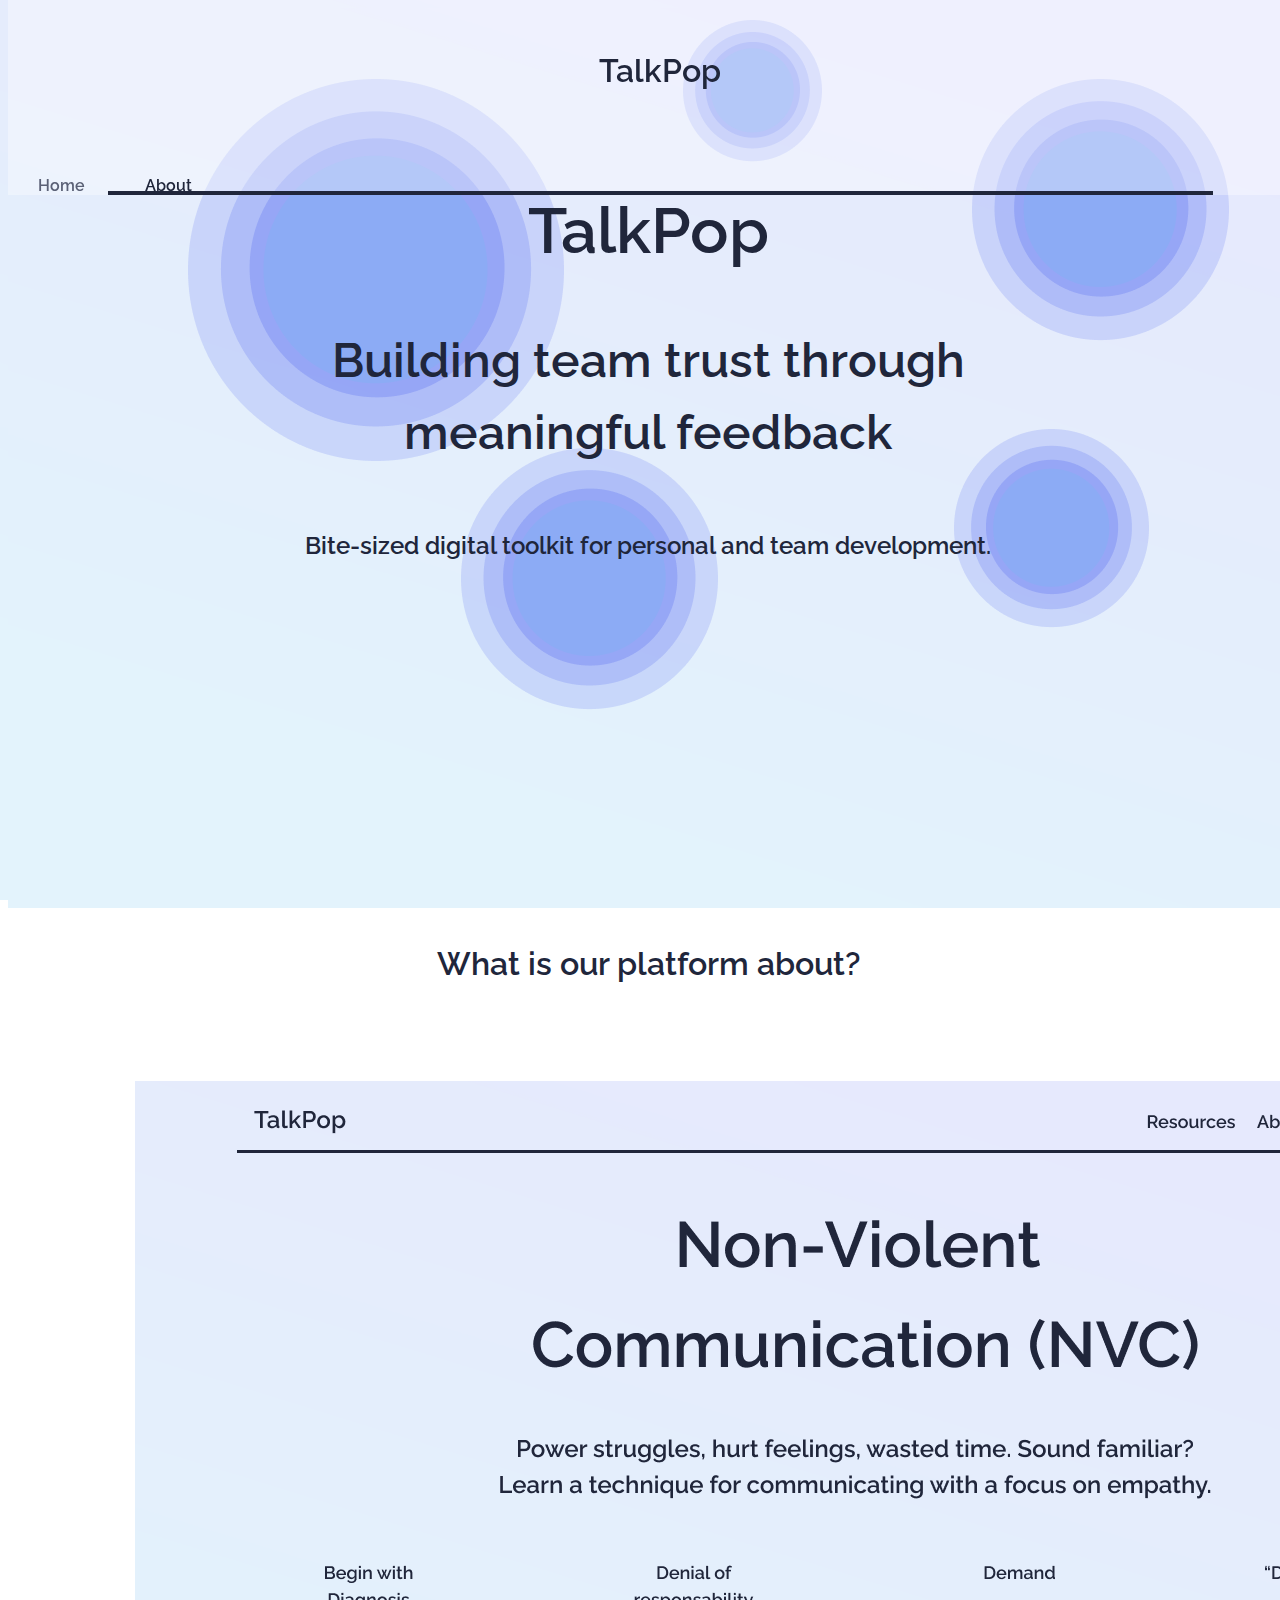
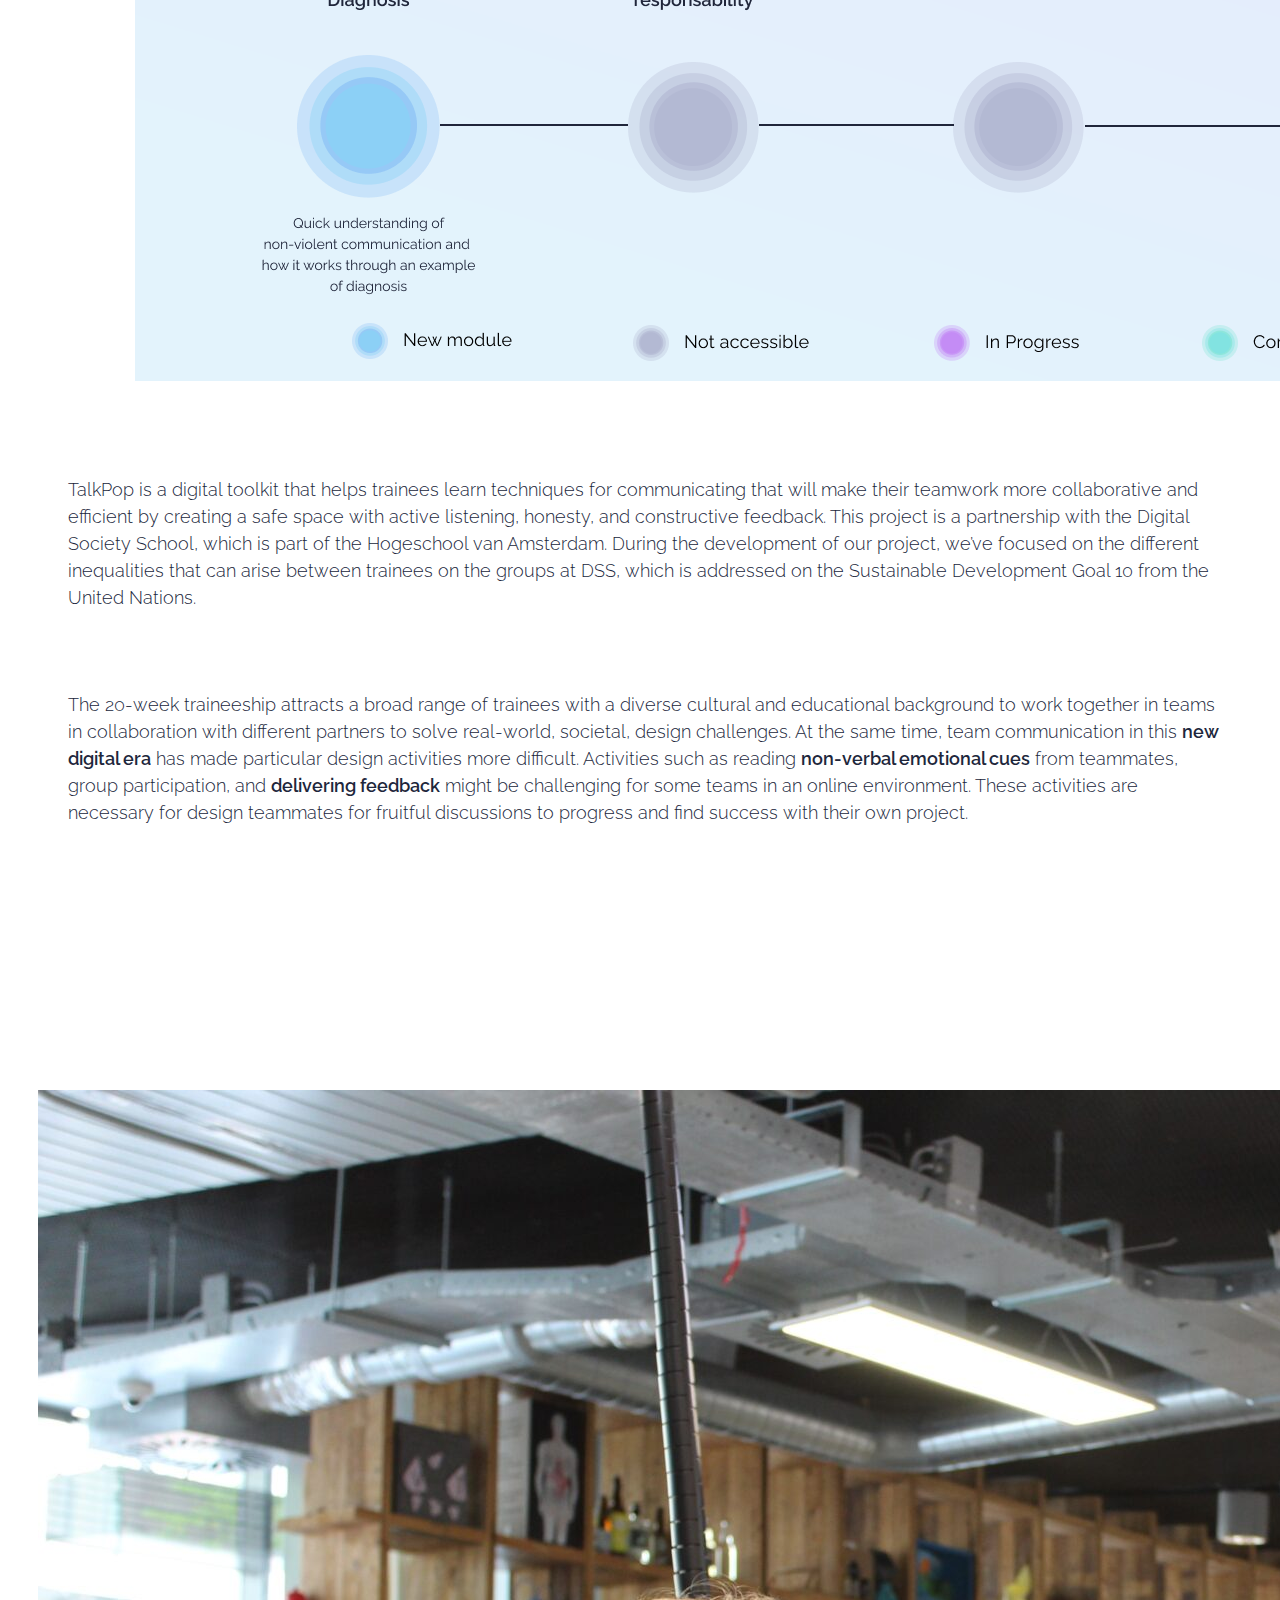
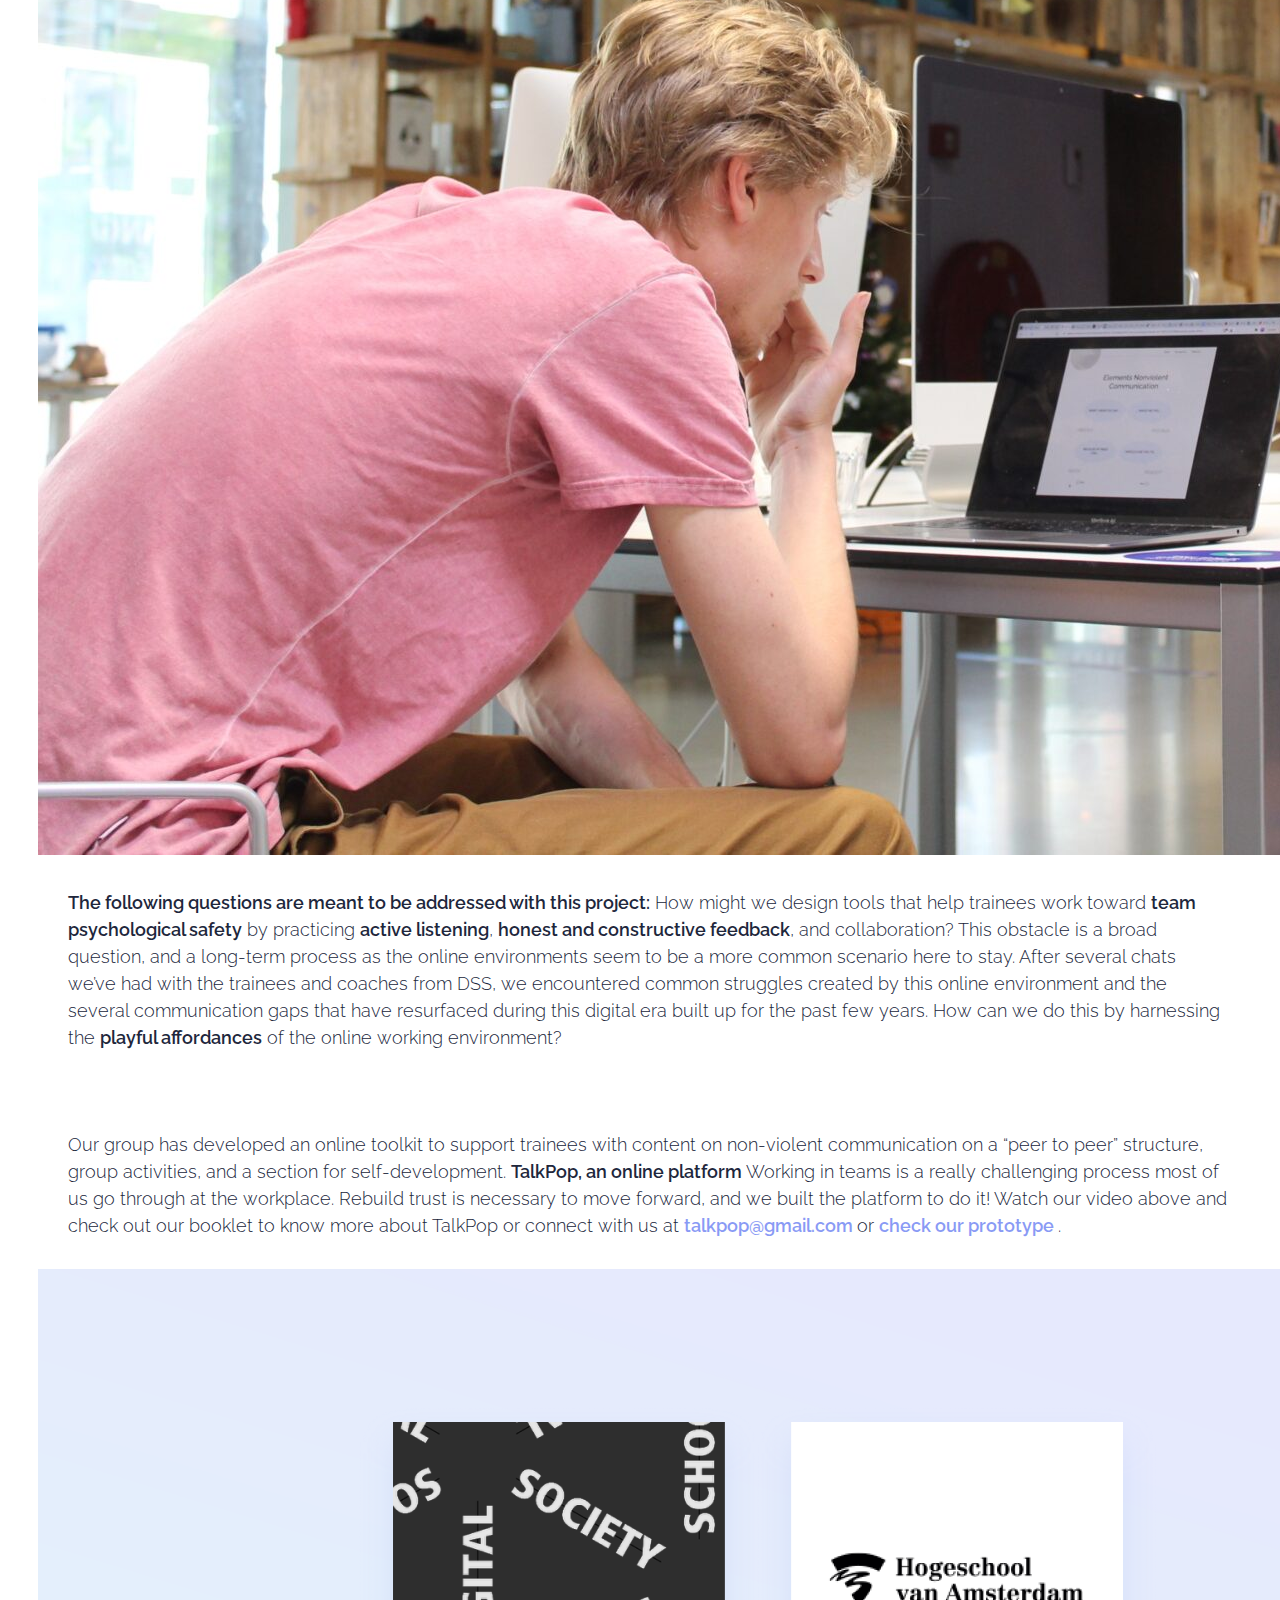
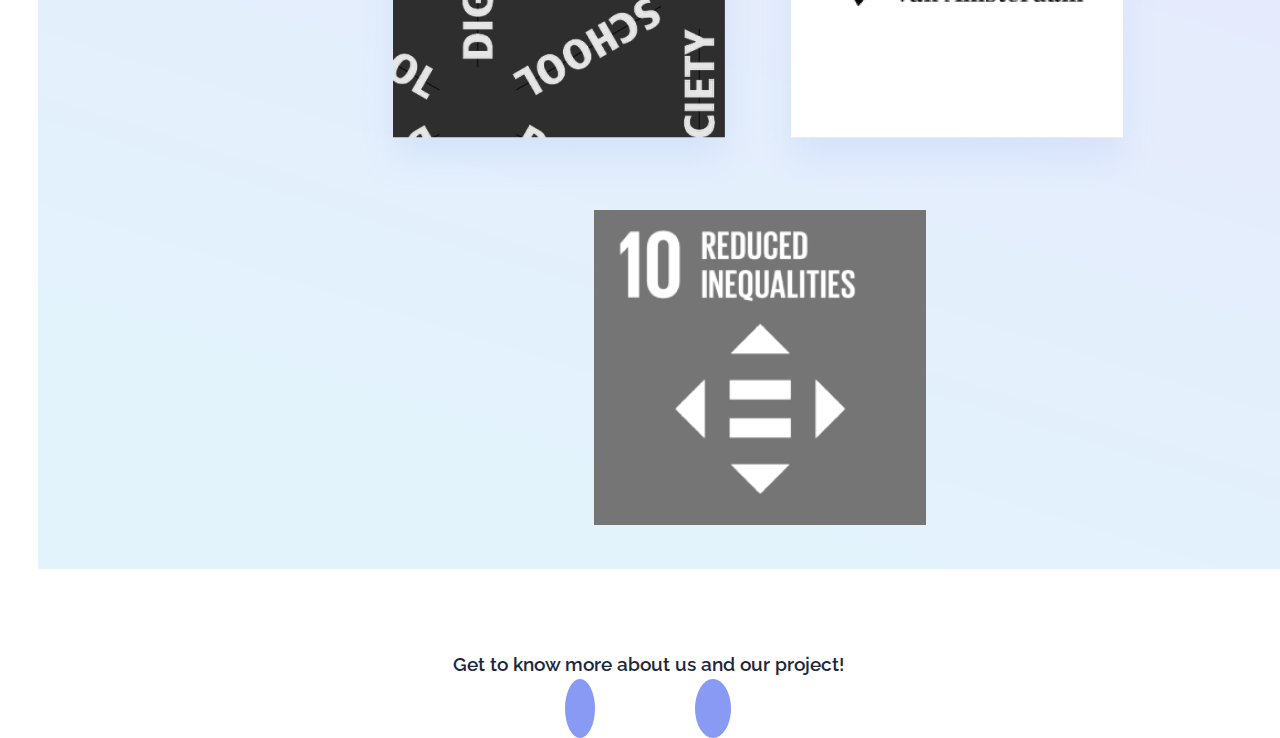
<file: index.html>
<!DOCTYPE html>
<html lang="en">
<head>
    <meta charset="UTF-8">
    <meta http-equiv="X-UA-Compatible" content="IE=edge">
    <meta name="viewport" content="width=device-width, initial-scale=1.0">
    <title>TalkPop - The art of giving meaningful feedback</title>
    <meta name="description" content="TalkPop is a digital toolkit that helps team members in learning techniques for communicating. These will make their teamwork more collaborative and efficient by creating a safe space with active listening, honesty, and constructive feedback. It was created in collaboration with Digital Society School, Amsterdam.">
    <link rel="shortcut icon" type="image/jpg" href="/imgs/favicon.ico"/>
    <link href="https://cdn.jsdelivr.net/npm/bootstrap@5.0.2/dist/css/bootstrap.min.css" rel="stylesheet" integrity="sha384-EVSTQN3/azprG1Anm3QDgpJLIm9Nao0Yz1ztcQTwFspd3yD65VohhpuuCOmLASjC" crossorigin="anonymous">
    <link rel="stylesheet" href="https://use.fontawesome.com/releases/v5.15.3/css/all.css" integrity="sha384-SZXxX4whJ79/gErwcOYf+zWLeJdY/qpuqC4cAa9rOGUstPomtqpuNWT9wdPEn2fk" crossorigin="anonymous">
    <link rel="preconnect" href="https://fonts.googleapis.com">
    <link rel="preconnect" href="https://fonts.gstatic.com" crossorigin>
    <link href="https://fonts.googleapis.com/css2?family=Raleway:wght@300;600&display=swap" rel="stylesheet">
    <link rel="stylesheet" href="styles.css">
    <script src="https://cdn.jsdelivr.net/npm/bootstrap@5.0.2/dist/js/bootstrap.bundle.min.js" integrity="sha384-MrcW6ZMFYlzcLA8Nl+NtUVF0sA7MsXsP1UyJoMp4YLEuNSfAP+JcXn/tWtIaxVXM" crossorigin="anonymous"></script>
</head>
<body>
    <nav>
        <div class="navigation d-flex justify-content-between">
        <p class="logo" title="TalkPop logo">
            TalkPop
        </p>
        <ul>
            <li>
                <a href="#" class="nav-links active" title="Homepage">
                    Home
                </a>
            </li>
            <li>
                <a href="/about.html" class="nav-links" title="About TalkPop team">
                    About
                </a>
            </li>
        </ul>
    </div>
    <hr class="nav-line" />
    </nav>
    <div class="hero">
        <div class="hero-card">
            <h1>
                TalkPop
            </h1>
            <h2>
                Building team trust through meaningful feedback
            </h2>
            <h3>
                Bite-sized digital toolkit for personal and team development.
            </h3>
        </div>
    </div>
    <div class="container">
        <h3 class="text-center m-5">
            What is our platform about?
        </h3>
        <div class="row m-3 mb-5">
            <div class="col-lg-6">
                <img src="imgs/Progress-NVC.png" alt="Learning platform with bubbles" class="img-fluid section-img">
            </div>
            <div class="col-lg-6">
                <div class="project-description">
                <p>
                    TalkPop is a digital toolkit that helps trainees learn techniques for communicating that will make their teamwork more collaborative and efficient by creating a safe space with active listening, honesty, and constructive feedback. This project is a partnership with the Digital Society School, which is part of the Hogeschool van Amsterdam.

                    During the development of our project, we’ve focused on the different inequalities that can arise between trainees on the groups at DSS, which is addressed on the Sustainable Development Goal 10 from the United Nations.
                </p>
            </div>
            </div>
        </div>
        <div class="row m-3 mb-5">
            <div class="col-lg-6">
                <div class="project-description">
                <p class="mb-5">
                    The 20-week traineeship attracts a broad range of trainees with a diverse cultural and educational background to work together in teams in collaboration with different partners to solve real-world, societal, design challenges. At the same time, team communication in this 
                    <strong>new digital era</strong> 
                    has made particular design activities more difficult. Activities such as reading 
                    <strong>non-verbal emotional cues</strong> 
                    from teammates, group participation, and 
                    <strong>delivering feedback</strong> 
                    might be challenging for some teams in an online environment. These activities are necessary for design teammates for fruitful discussions to progress and find success with their own project.
               
                </p>
            </div>
            </div>
            <div class="col-lg-6">
                <iframe  src="https://www.youtube.com/embed/pTa1Nzi-obY" title="YouTube video player" frameborder="0" allow="accelerometer; autoplay; clipboard-write; encrypted-media; gyroscope; picture-in-picture" allowfullscreen class="iframe-video col-12 h-100"></iframe>
                
            </div>
        </div>
        <div class="row m-3 mb-5">
            <div class="col-lg-6">
                <img src="imgs/IMG_1773-scaled.jpeg" alt="Team mates learning on TalkPop" class="img-fluid section-img">
            </div>
            <div class="col-lg-6">
                <div class="project-description">
                
                <p class="mb-5" id="no-top-padding">
                   <strong>The following questions are meant to be addressed with this project:</strong> 

                    How might we design tools that help trainees work toward 
                    <strong>team psychological safety</strong> 
                    by practicing <strong>active listening</strong>, 
                    <strong>honest and constructive feedback</strong>, 
                    and collaboration?
                    This obstacle is a broad question, and a long-term process as the online environments seem to be a more common scenario here to stay.
                    
                    After several chats we’ve had with the trainees and coaches from DSS, we encountered common struggles created by this online environment and the several communication gaps that have resurfaced during this digital era built up for the past few years.
                    
                    How can we do this by harnessing the 
                    <strong>playful affordances</strong>
                     of the online working environment?
                  
                    
                </p>
            </div>
            </div>
        </div>
        <div class="row m-3 mb-5">
            <div class="col-lg-6">
                <div class="project-description">
                <p class="mb-5">
                    Our group has developed an online toolkit to support trainees with content on non-violent communication on a “peer to peer” structure, group activities, and a section for self-development.
                    <strong>TalkPop, an online platform</strong> 

                    Working in teams is a really challenging process most of us go through at the workplace. Rebuild trust is necessary to move forward, and we built the platform to do it!
                    Watch our video above and check out our booklet to know more about TalkPop or connect with us at 
                    <strong>
                    <a href="mailto:talkpop@gmail.com">talkpop@gmail.com</a>
                </strong> or <strong>
                    <a href="https://www.figma.com/proto/sNfJxgDwnuf5BARKgGKPOR/TalkPop?node-id=1%3A10&scaling=min-zoom&page-id=0%3A1">check our prototype</a>
                </strong>.
                </p>
            </div>
            </div>
            <div class="col-lg-6">
                <img src="imgs/Hello Intropartners.png" alt="Partners of TalkPop: HvA and DSS" class="img-fluid section-img">
            </div>
        </div>
    </div>
    <footer>
        <h3 class="mb-4">
            Get to know more about us and our project!
        </h3>
        <a href="mailto:talkpop@gmail.com" title="Contact TalkPop via email">
            <i class="fas fa-envelope contacts mb-4"></i>
        </a>
        <a href="https://www.figma.com/proto/sNfJxgDwnuf5BARKgGKPOR/TalkPop?node-id=1%3A10&scaling=min-zoom&page-id=0%3A1" title="View our Figma prototype">
            <i class="fab fa-figma contacts figma mb-4"></i>
        </a>
    </footer>
</body>
</html>
</file>
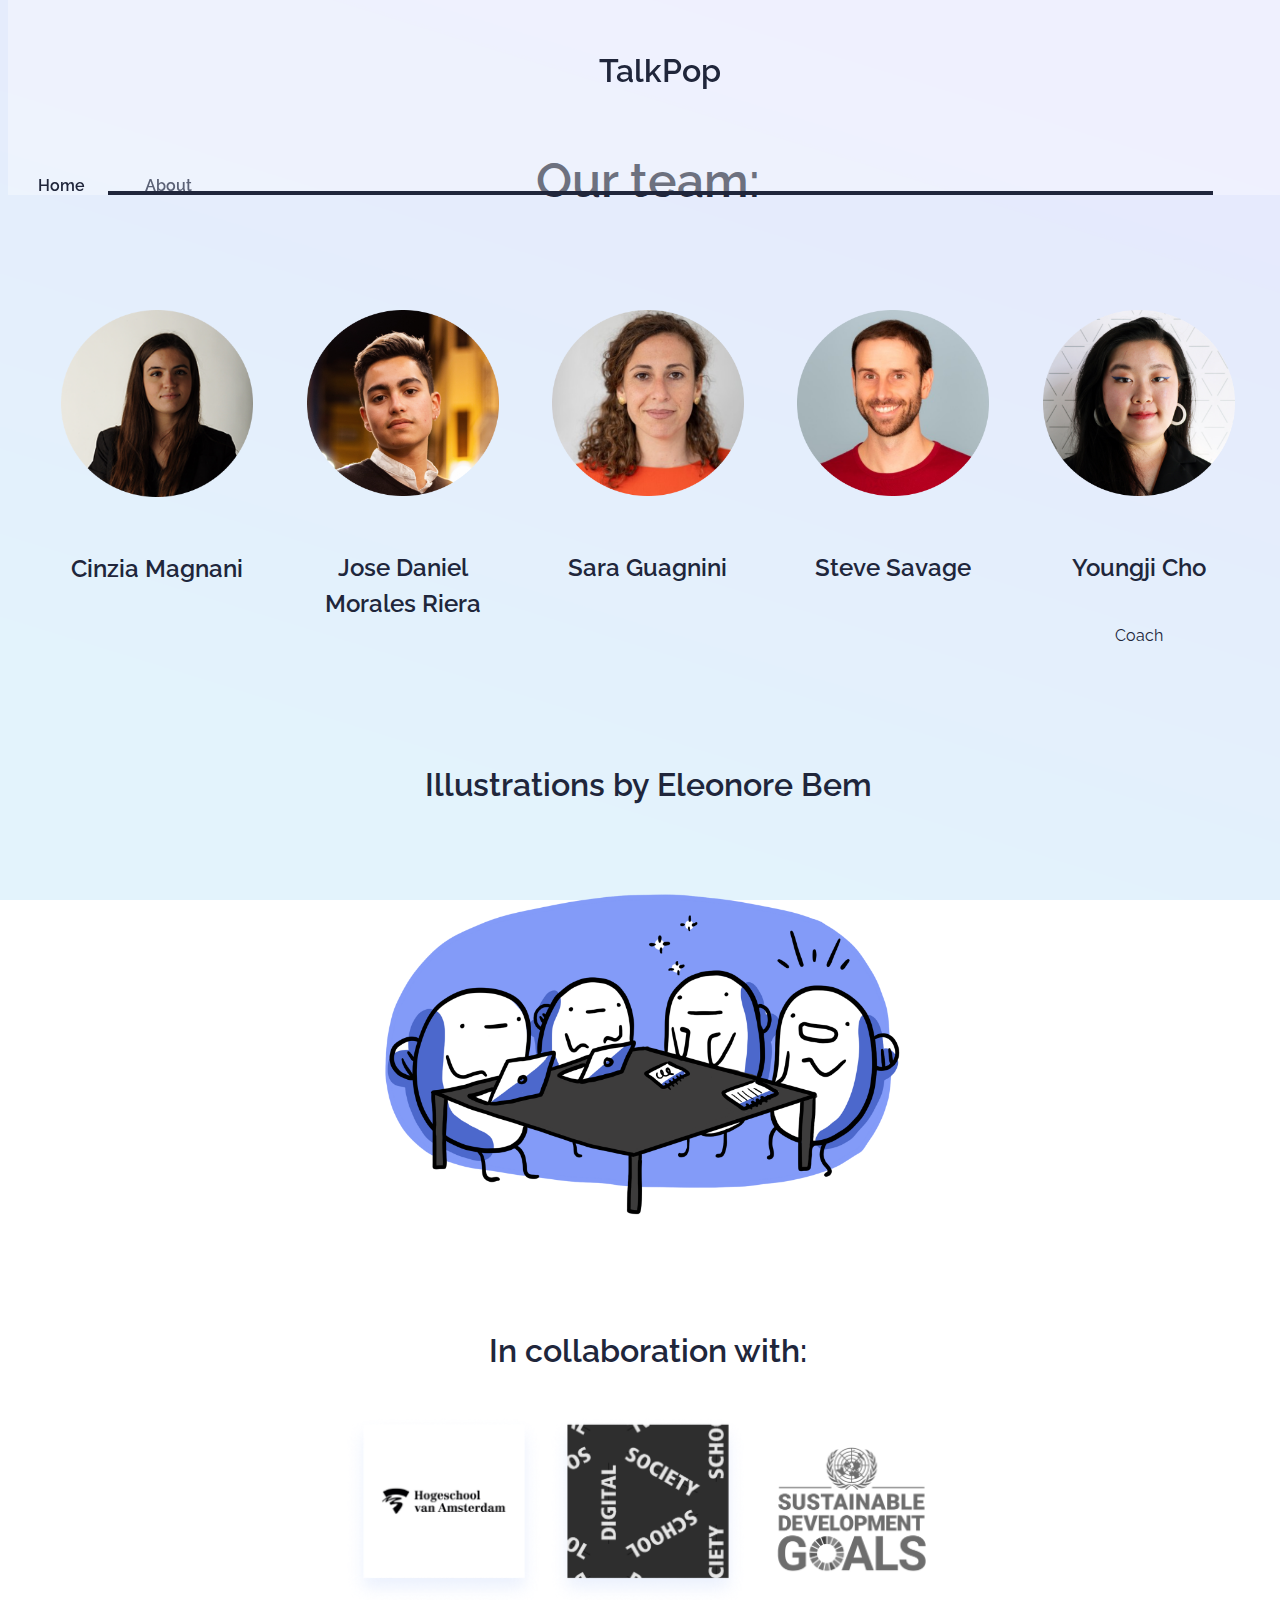
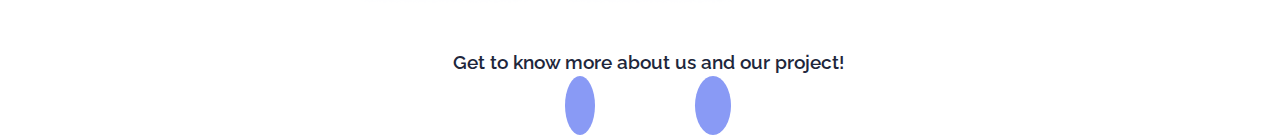
<file: about.html>
<!DOCTYPE html>
<html lang="en">
<head>
    <meta charset="UTF-8">
    <meta http-equiv="X-UA-Compatible" content="IE=edge">
    <meta name="viewport" content="width=device-width, initial-scale=1.0">
    <title>About - TalkPop</title>
    <meta name="description" content="TalkPop is a digital toolkit that helps team members in learning techniques for communicating. It was created by a group of trainees working for Digital Society School, Amsterdam.">
    <link rel="shortcut icon" type="image/jpg" href="/imgs/favicon.ico"/>
    <link href="https://cdn.jsdelivr.net/npm/bootstrap@5.0.2/dist/css/bootstrap.min.css" rel="stylesheet" integrity="sha384-EVSTQN3/azprG1Anm3QDgpJLIm9Nao0Yz1ztcQTwFspd3yD65VohhpuuCOmLASjC" crossorigin="anonymous">
    <link rel="stylesheet" href="https://use.fontawesome.com/releases/v5.15.3/css/all.css" integrity="sha384-SZXxX4whJ79/gErwcOYf+zWLeJdY/qpuqC4cAa9rOGUstPomtqpuNWT9wdPEn2fk" crossorigin="anonymous">
    <link rel="preconnect" href="https://fonts.googleapis.com">
    <link rel="preconnect" href="https://fonts.gstatic.com" crossorigin>
    <link href="https://fonts.googleapis.com/css2?family=Raleway:wght@300;600&display=swap" rel="stylesheet">
    <link rel="stylesheet" href="styles.css">
    <script src="https://cdn.jsdelivr.net/npm/bootstrap@5.0.2/dist/js/bootstrap.bundle.min.js" integrity="sha384-MrcW6ZMFYlzcLA8Nl+NtUVF0sA7MsXsP1UyJoMp4YLEuNSfAP+JcXn/tWtIaxVXM" crossorigin="anonymous"></script>
</head>
<body>
    <nav class="navbar-fixed-top">
        <div class="navigation d-flex justify-content-between">
        <p class="logo" title="TalkPop logo">
            TalkPop
        </p>
        <ul>
            <li>
                <a href="/index.html" class="nav-links" title="Homepage">
                    Home
                </a>
            </li>
            <li>
                <a href="#" class="nav-links active" title="About TalkPop team">
                    About
                </a>
            </li>
        </ul>
    </div>
    <hr class="nav-line" />
    </nav>
    <div class="about">
        <h1>
            Our team:
        </h1>
        <div class="pictures">
            <div class="column">
                <img src="/imgs/Mask GroupCinzia.png" alt="Picture of Cinzia Magnani" class="pic-team">
                <h3>
                    Cinzia Magnani
                </h3>
            </div>
            <div class="column">
                <img src="/imgs/Mask GroupJose.png" alt="Picture of Jose Daniel Morales Riera" class="pic-team">
                <h3>
                    Jose Daniel <br /> Morales Riera
                </h3>
            </div>
            <div class="column">
                <img src="/imgs/Mask GroupSara.png" alt="Picture of Sara Guagnini" class="pic-team">
                <h3>
                    Sara Guagnini
                </h3>
            </div>
            <div class="column">
                <img src="/imgs/Mask GroupSteve.png" alt="Picture of Steve Savage" class="pic-team">
                <h3>
                    Steve Savage
                </h3>
            </div>
            <div class="column">
                <img src="/imgs/Mask GroupYoungji.png" alt="Picture of Youngji Cho" class="pic-team">
                <h3>
                    Youngji Cho
                </h3>
                <p>
                    Coach
                </p>
            </div>
        </div>
        <h2>
            Illustrations by Eleonore Bem
        </h2>
        <img src="/imgs/talkpop-eleonore-bem.png" alt="Illustration of potatoes discussing in a office" class="potatoes">
        <h2>
            In collaboration with:
        </h2>
        <div class="row partners">
            <img src="/imgs/Group 523hva (1).png" alt="Hogeschool van Amsterdam logo" class="col-lg-4 logos">
            <img src="/imgs/dssredlogo 1dss (1).png" alt="Digital Society School logo" class="col-lg-4 logos">
            <img src="/imgs/sdgs.png" alt="Sustainable Development Goals logo" class="col-lg-4 logos">
        </div>
        
    </div>
    <footer>
        <h3 class="mb-4">
            Get to know more about us and our project!
        </h3>
        <a href="mailto:talkpop@gmail.com" title="Contact TalkPop via email">
            <i class="fas fa-envelope contacts mb-4"></i>
        </a>
        <a href="https://www.figma.com/proto/sNfJxgDwnuf5BARKgGKPOR/TalkPop?node-id=1%3A10&scaling=min-zoom&page-id=0%3A1"  title="View our Figma prototype">
            <i class="fab fa-figma contacts figma mb-4"></i>
        </a>
    </footer>
</body>
</html>
</file>
<file: styles.css>
:root {
    --main-font: 'Raleway', sans-serif;
    --main-dark-color: #20263B;
}

body {
    font-family: var(--main-font);
    text-align: center;
    color: var(--main-dark-color);
    background-image: url(/imgs/Background-simple.png);
    background-size: cover;
    background-attachment: fixed;
    background-repeat: no-repeat;
    width: 100vw;
    height: 100vh;
}

h1, h2, h3, h4, h5, h6 {
    font-family: var(--main-font);
    font-weight: 600;
}

nav {
    position: fixed;
    background-color: rgba(255, 255, 255, 0.35);
    top: 0;
    
}

nav .logo {
    font-size: 32px;
    font-weight: 600;
    padding: 20px 100px 20px;
}

nav ul {
    display: flex;
    flex-direction: row;
    list-style: none;
    padding: 35px 0 0;
    margin-right: 80px;
}

nav .nav-links {
    padding: 20px 30px 20px;
    text-decoration: none;
    color: var(--main-dark-color);
    transition: all 150ms ease-in-out;
    font-weight: 600;
}

nav .nav-links:hover {
    color: #5B6176;
}

nav .active {
    color: #5B6176;
}

nav .nav-line {
    border: 2px solid #20263B;
    opacity: 1;
    width: 86vw;
    margin: 0 100px;
    margin-top: -20px;
}

.hero {
    background-image: url(/imgs/1-talkPop.png);
    background-size: cover;
    background-repeat: no-repeat;
    width: 100vw;
    height: 100vh;
}

.hero-card {
    padding-top: 130px;
}

.hero h1 {
    font-size: 64px;
    line-height: 100px;
}

.hero h2 {
    font-size: 48px;
    line-height: 72px;
    max-width: 700px;
    display: block;
    margin: 40px auto 60px;
}

.hero h3 {
    font-size: 24px;
    line-height: 36px;
}

.container .row {
    margin: 30px 30px 80px;
}

.container .project-description {
    margin: 30px;
}

.container h3 {
    font-size: 32px;
    line-height: 48px;
}

.container p {
    font-size: 18px;
    line-height: 27px;
    font-weight: 300;
    text-align: left;
}

.container p strong {
    font-weight: 600;
}

.container p a {
    color: #899AF5;
    text-decoration: none;
    transition: all 150ms ease-in-out;
}

.container p a:hover {
    text-decoration: underline;
}

.about h1 {
    font-size: 48px;
    line-height: 100px;
    margin: 130px auto 80px;
}

.about .pictures {
    display: flex;
    flex-direction: row;
    justify-content: space-evenly;
}

.about .column {
    display: flex;
    flex-direction: column;
}

.about .pic-team {
    width: 15vw;
    margin-bottom: 30px;
}

.about h2 {
    font-size: 32px;
    line-height: 48px;
    margin: 100px auto 20px;
}

.about h3 {
    font-size: 24px;
    line-height: 36px;
}

.about .potatoes {
    max-width: 600px;
}
.about .partners {
    max-width: 800px;
    margin: 40px auto;
}
.about .logos {
    margin: 0 auto;
    width: 200px;
}

footer {
    margin-top: 30px;
}

footer a {
    text-decoration: none;
}
footer .contacts {
    font-size: 24px;
    background-color: #899AF5;
    padding: 15px 15px;
    border-radius: 50%;
    color: rgba(255,255,255, 0.7);
    transition: all 150ms ease-in-out;
    margin: 0 50px;
}

footer .contacts:hover {
    color: #ffffff;
}

footer .figma {
    padding: 15px 18px;
}

@media (max-width: 1200px) {
    .hero {
        background-image: url(/imgs/ipad-background1.png);
        background-size: cover;
        background-repeat: no-repeat;
        width: 100vw;
        height: 100vh;
    }
    .hero-card {
        padding-top: 200px;
    }
    .hero h2 {
        margin: 60px auto 80px;
    }

    nav {
        width: 100vw;
    }

}

@media (max-width: 960px) {
    .hero-card {
        padding-top: 100px;
    }

    .hero h1 {
        font-size: 48px;
    }

    .hero h2 {
        margin: 40px auto 60px;
        font-size: 32px;
        line-height: 48px;
    }
    .container .row {
        margin: 0 0 0;
    }

    .container .project-description {
        margin: 20px 0;
    }

    .about {
        display: block;
        margin: 0 auto;
    }

    .about h1 {
        font-size: 48px;
        line-height: 100px;
        margin: 80px auto 30px;
    }

    .about h2 {
        font-size: 24px;
        line-height: 48px;
        margin: 50px auto 20px;
    }

    .about .pictures {
        display: block;
        margin: 20px auto;
    }
    .about .pic-team {
        display: block;
        margin: 20px auto;
        width: 40vw;
    }

    .about .potatoes {
        max-width: 300px;
    }

    .about .column {
        display: flex;
        flex-direction: column;
        margin: 40px;
    }

    nav .logo {
        font-size: 24px;
        padding: 20px 60px 10px;
    }

    nav .nav-line {
        width: 86vw;
        margin: 0 50px;
        margin-top: -20px;
    }

    nav ul {
        padding: 28px 0 0;
    }
}
@media (max-width: 500px) {
    nav .logo {
        padding: 20px 40px 10px;
    }

    nav .nav-line {
        width: 86vw;
        margin: 0 25px;
        margin-top: -20px;
    }

    nav ul {
        margin-right: 0px;
    }
    
    nav .nav-links {
        padding: 20px 40px 20px 0px;
    }

    footer .contacts {
        margin: 0 30px;
    }

}
</file>
